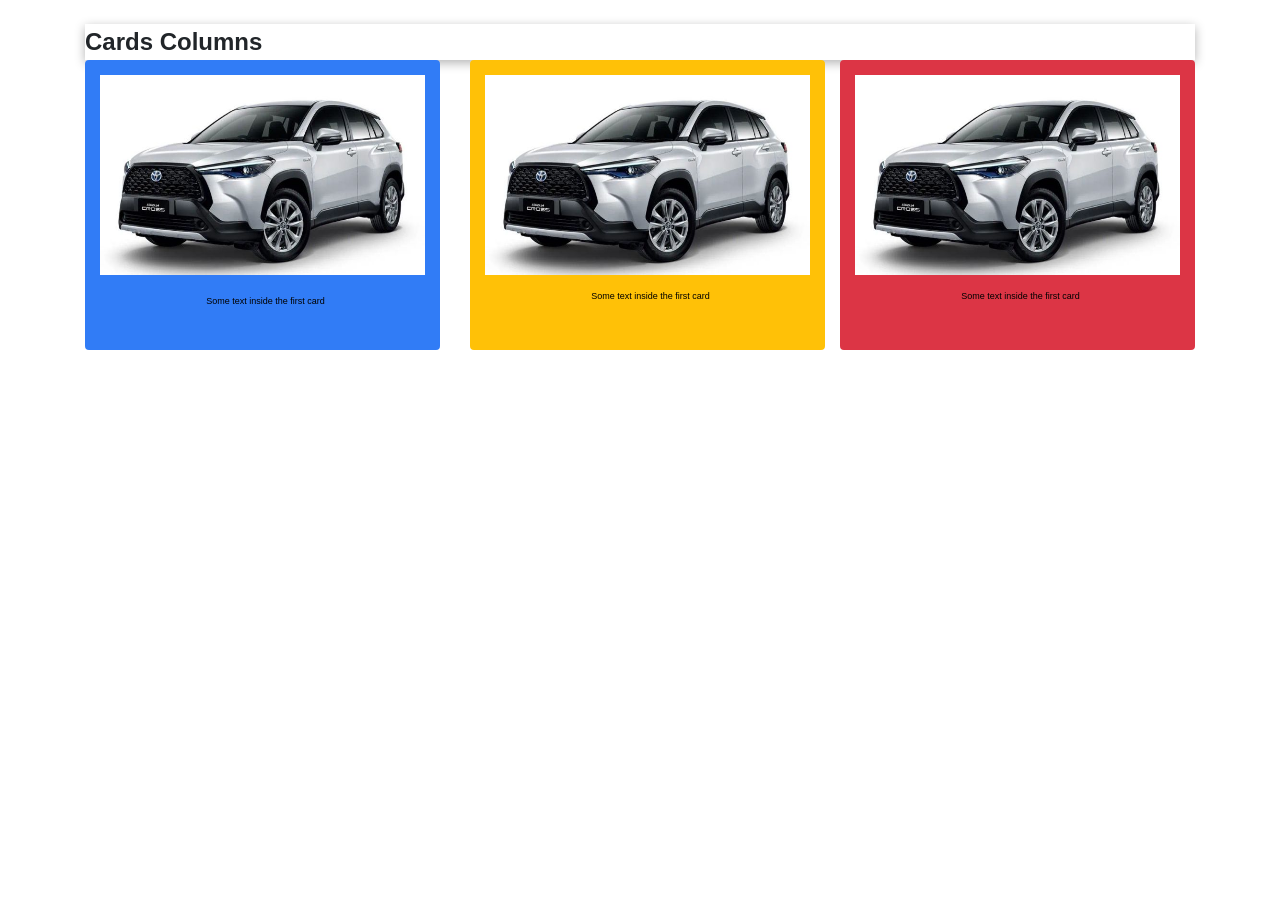
<file: React-demo/src/Boostrap/LAB2/EX7.html>
<!DOCTYPE html>
<html lang="en">
<head>
  <meta charset="UTF-8">
  <meta name="viewport" content="width=device-width, initial-scale=1.0">
  <link rel="stylesheet" href="https://stackpath.bootstrapcdn.com/bootstrap/4.5.2/css/bootstrap.min.css">
  <style>
    .custom-green-border {
      border: 15px solid #317cf6; /* Green */
  
  }

    .custom-yellow-border {
      border: 15px solid #ffc107; /* Red */
      margin-left: 15px;
    }

    .custom-red-border {
      border: 15px solid #dc3545 ; /* Yellow */
     
    }
   
    .custom-card {
      width: 355px;
      display: flex;
      flex-direction: column;
      align-items: center;
      margin-bottom: 15px;
    }

    .header-text {
      text-align: left;
      font-size: 1.5rem;
      font-weight: bold;
      position: relative;
      box-shadow: 0px 3px 10px rgba(0, 0, 0, 0.3); /* Bóng đổ */
    }
   .card-body{
    background-color: #317cf6;
    color:black;
    padding-left: 16px;
    padding-right: 10px;
   }
   .card-text{
    font-size: 9px;
    text-align: center;
    padding-left: 90px;
    padding-right: 90px;
  }
  .card-body2{
    background-color: #dc3545;
    color:black;
    padding-left: 16px;
    padding-right: 10px;
    padding-top: 15px;
    padding-bottom: 15px;
   }
   .card-text2{
    font-size: 9px;
    text-align: center;
    padding-left: 90px;
    padding-right: 90px;
  }
   .card-body1{
    background-color: #ffc107;
    color:black;
    padding-left: 16px;
    padding-right: 10px;
    padding-top: 15px;
    padding-bottom: 15px;
    
   }
   .card-text1{
    font-size: 9px;
    text-align: center;
    padding-left: 90px;
    padding-right: 90px;
   
  }
  
     </style>
  <title>Horizontal Cards with Colored Border</title>
</head>
<body>

<div class="container mt-4">
  <div class="header-text">Cards Columns</div>

  <div class="d-flex justify-content-between">
    <div class="card custom-card custom-green-border">
      <img src="oto.jpg" class="card-img-top" alt="Green Car" style="height: 200px;"> <!-- Đặt chiều cao hình ảnh -->
      <div class="card-body">
         <p class="card-text">Some text inside the first card</p>
      </div>
    </div>

    <div class="card custom-card custom-yellow-border">
      <img src="oto.jpg" class="card-img-top" alt="Yellow Car" style="height: 200px;"> <!-- Đặt chiều cao hình ảnh -->
      <div class="card-body1">
        <p class="card-text1">Some text inside the first card</p>
      </div>
    </div>

    <div class="card custom-card custom-red-border">
      <img src="oto.jpg" class="card-img-top" alt="Red Car" style="height: 200px;"> <!-- Đặt chiều cao hình ảnh -->
   
      <div class="card-body2">
        <p class="card-text2">Some text inside the first card</p>
      </div>
      
    </div>
  </div>
</div>

<script src="https://code.jquery.com/jquery-3.5.1.slim.min.js"></script>
<script src="https://cdn.jsdelivr.net/npm/@popperjs/core@2.9.2/dist/umd/popper.min.js"></script>
<script src="https://stackpath.bootstrapcdn.com/bootstrap/4.5.2/js/bootstrap.min.js"></script>

</body>
</html>
</file>
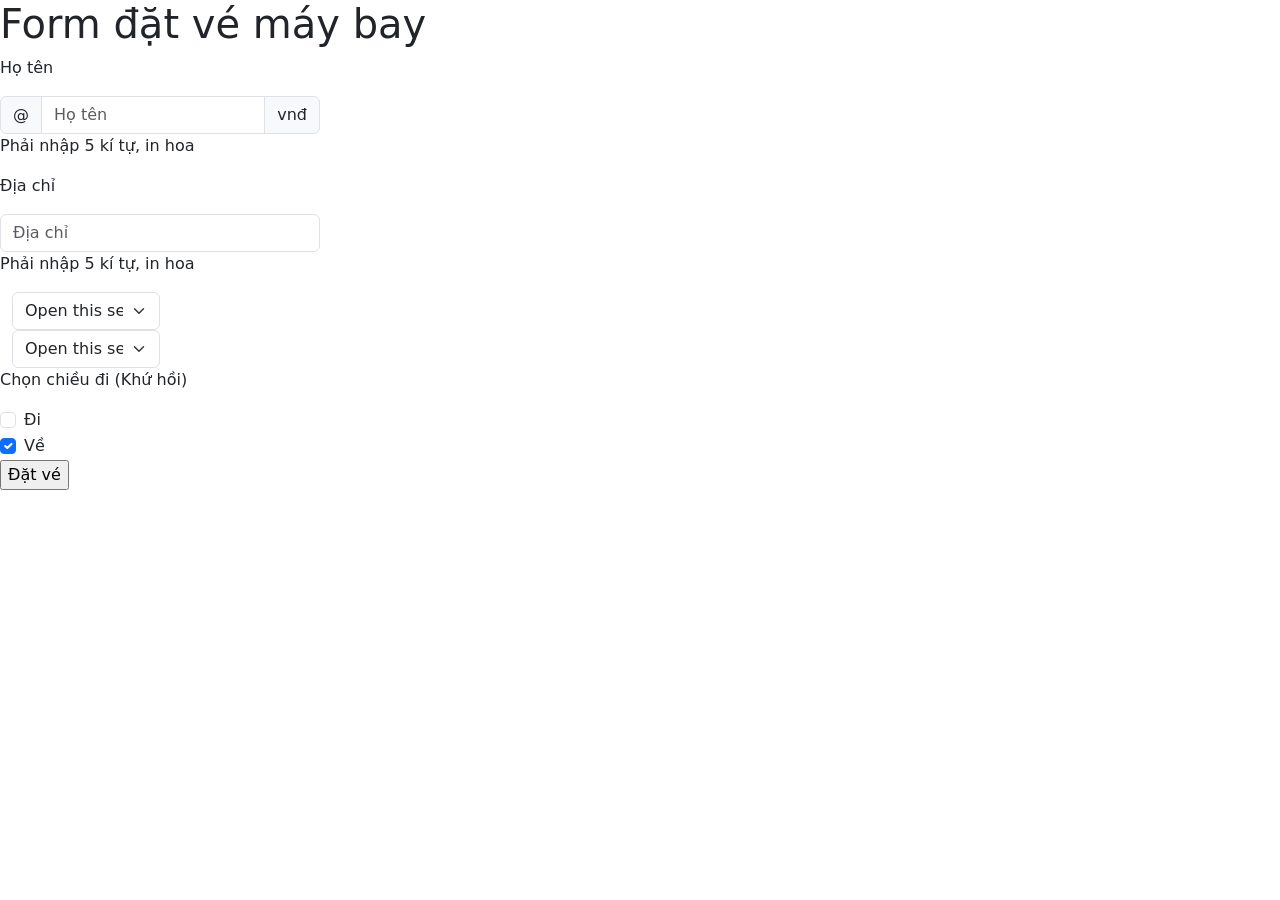
<file: React-demo/src/Boostrap/LAB2/EX8.html>
<!DOCTYPE html>
<html lang="en">

<head>
    <meta charset="UTF-8">
    <meta name="viewport" content="width=device-width, initial-scale=1.0">
    <link href="https://cdn.jsdelivr.net/npm/bootstrap@5.0.2/dist/css/bootstrap.min.css" rel="stylesheet">
    <title>Document</title>
</head>

<body>
    <div>
        <div>
            <h1>Form đặt vé máy bay</h1>
        </div>

        <div class="col-md-3">
            <div>
                <div>
                    <p>Họ tên</p>
                </div>
                <label class="visually-hidden" for="autoSizingInputGroup">Username</label>
                <div class="input-group">
                    <div class="input-group-text">@</div>
                    <input type="text" class="form-control" id="autoSizingInputGroup" placeholder="Họ tên">
                    <div class="input-group-text">vnđ</div>
                </div>
                <div>
                    <p>Phải nhập 5 kí tự, in hoa</p>
                </div>
            </div>
            <div>
                <p>Địa chỉ</p>
                <div class="input-group">
                    <input type="text" class="form-control" id="autoSizingInputGroup" placeholder="Địa chỉ">
                </div>
                <p>Phải nhập 5 kí tự, in hoa</p>
            </div>
            <div class="container">

                <div class="col-md-6">
                    <select class="form-select" aria-label="Default select example">
                        <option selected>Open this select menu</option>
                        <option value="1">One</option>
                        <option value="2">Two</option>
                        <option value="3">Three</option>
                    </select>
                </div>
                <div class="col-md-6">
                    <select class="form-select" aria-label="Default select example">
                        <option selected>Open this select menu</option>
                        <option value="1">One</option>
                        <option value="2">Two</option>
                        <option value="3">Three</option>
                    </select>
                </div>
            </div>
            <div>
                <p>Chọn chiều đi (Khứ hồi)</p>
                <div>
                    <div class="form-check">
                        <input class="form-check-input" type="checkbox" value="" id="flexCheckDefault">
                        <label class="form-check-label" for="flexCheckDefault">
                            Đi
                        </label>
                    </div>
                    <div class="form-check">
                        <input class="form-check-input" type="checkbox" value="" id="flexCheckChecked" checked>
                        <label class="form-check-label" for="flexCheckChecked">
                            Về
                        </label>
                    </div>
                </div>
            </div>
            <div >
                <input type="submit" value="Đặt vé">
            </div>
        </div>

    </div>

    <script src="https://cdn.jsdelivr.net/npm/bootstrap@5.0.2/dist/js/bootstrap.bundle.min.js"
        integrity="sha384-MrcW6ZMFYlzcLA8Nl+NtUVF0sA7MsXsP1UyJoMp4YLEuNSfAP+JcXn/tWtIaxVXM"
        crossorigin="anonymous"></script>
</body>

</html>
</file>
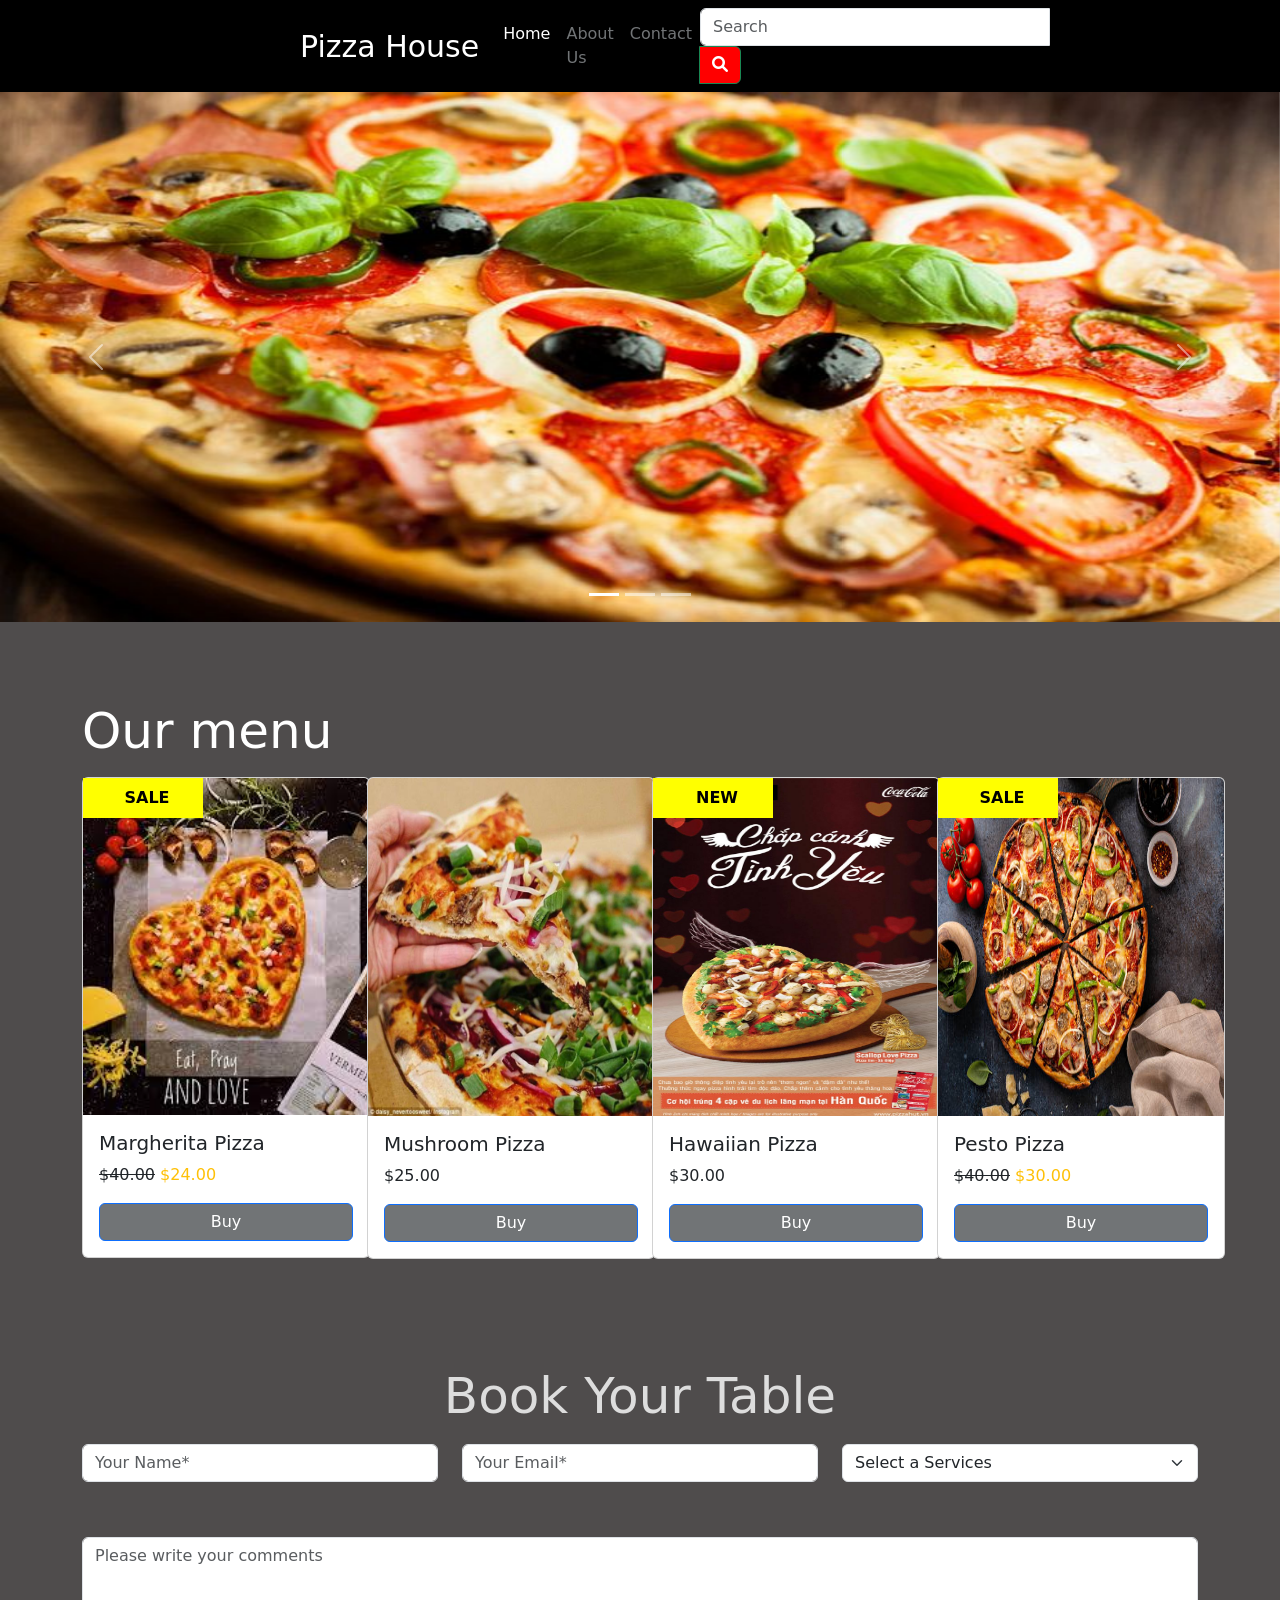
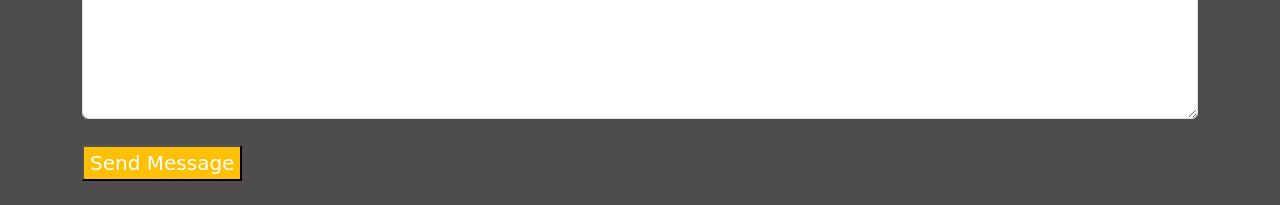
<file: React-demo/src/Boostrap/LAB2/LAB2.html>
<!DOCTYPE html>
<html lang="en">

<head>
    <meta charset="UTF-8">
    <meta name="viewport" content="width=device-width, initial-scale=1.0">
    <!-- Bootstrap CSS -->
    <link href="https://cdn.jsdelivr.net/npm/bootstrap@5.0.2/dist/css/bootstrap.min.css" rel="stylesheet" />
    <!-- Add this link in the head section of your HTML file -->
    <link rel="stylesheet" href="https://cdnjs.cloudflare.com/ajax/libs/font-awesome/6.0.0/css/all.min.css"
        integrity="sha512-******************" crossorigin="anonymous" />

    <style>
        /* Additional custom styles */
        .banner {
            height: 530px;
            background-color: #ddd;
            /* Placeholder color */
            text-align: center;
            line-height: 530px;
            /* Align text vertically */
            font-size: 48px;
            font-weight: bold;
        }

        .product-card {
            height: 280px;
            background-color: #f8f9fa;
            /* Placeholder color */
            border: 1px solid #dee2e6;
            /* Bootstrap colors */
            margin-bottom: 1rem;
        }

        .product-card img {
            max-width: 100%;
            max-height: 100%;
        }

        .product-label {
            position: absolute;
            top: 1rem;
            right: 1rem;
            background-color: orange;
            padding: 0.5rem;
            font-weight: bold;
        }

        .nav-link,
        .dropdown-item {
            cursor: pointer;
        }

        .dropdown-menu {
            min-width: auto;
        }

        .books {
            text-align: center;
            font-size: 50px;
            font-weight: 20px;
            color: #ddd;
            margin-bottom: 10px;
        }

        .cach {
            margin-top: 100px;
        }

        .body {
            background-color: rgb(79, 76, 76);
        }

        .colo {
            color: white;
            font-size: 50px;
        }

        .container-fluid {
            
            padding-left: 300px;
            padding-right: 300px;
        }

        .mb-3 {
            padding-top: 55px;
        }

        .hu {
            padding-top: 10px;
            width: 30px;
        }

        .carousel-inner img {
            width: 100%;
            height: 530px;
            /* Keep the original image size */
        }
        .product-label {
        left: 0; /* Move the label to the left */
        height: 40px;
        width: 120px;
        right: auto;
        text-align: center;
        background-color:yellow; /* Change the background color to yellow */
        color: black; /* Change the text color to black for better visibility */
        padding-right: 0px;
    }
    </style>
</head>

<body class="body">
    <!-- Navbar -->
    <nav class="navbar navbar-expand-lg navbar-dark bg-black">
        <div class="container-fluid">
            <a class="navbar-brand" href="#" style="color: white; font-size: 30px;">Pizza House</a>
            <button class="navbar-toggler" type="button" data-bs-toggle="collapse"
                data-bs-target="#navbarTogglerDemo02" aria-controls="navbarTogglerDemo02" aria-expanded="false"
                aria-label="Toggle navigation">
                <span class="navbar-toggler-icon"></span>
            </button>
            <div class="collapse navbar-collapse" id="navbarTogglerDemo02">
                <ul class="navbar-nav me-auto mb-2 mb-lg-0">
                    <li class="nav-item">
                        <a class="nav-link active" aria-current="page" href="#" style="color: white;">Home</a>
                    </li>
                    <li class="nav-item">
                        <a class="nav-link" href="#" style="color: #717476;">About Us</a>
                    </li>
                    <li class="nav-item">
                        <a class="nav-link disabled" href="#" tabindex="-1" aria-disabled="true"
                            style="color: #717476;">Contact</a>
                    </li>
                </ul>
                <form class="d-flex">
                    <div class="input-group">
                        <input class="form-control" type="search" placeholder="Search" aria-label="Search"
                            style="background-color: white; color: black; width: 350px;">
                        <button class="btn btn-outline-success" type="submit"
                            style="background-color: red; color: white;">
                            <i class="fas fa-search"></i>
                        </button>
                    </div>
                </form>
            </div>
        </div>
    </nav>

    <!-- Banner -->
    <div class="banner">
        <div id="carouselExampleIndicators" class="carousel slide" data-bs-ride="carousel">
            <div class="carousel-indicators">
                <button type="button" data-bs-target="#carouselExampleIndicators" data-bs-slide-to="0" class="active"
                    aria-current="true" aria-label="Slide 1"></button>
                <button type="button" data-bs-target="#carouselExampleIndicators" data-bs-slide-to="1"
                    aria-label="Slide 2"></button>
                <button type="button" data-bs-target="#carouselExampleIndicators" data-bs-slide-to="2"
                    aria-label="Slide 3"></button>
            </div>
            <div class="carousel-inner">
                <div class="carousel-item active">
                    <img src="pizza-800x480.jpg" class="d-block" alt="Pizza">
                </div>
                <div class="carousel-item">
                    <img src="banh-pizza-ngon.jpg" class="d-block w-100" alt="1920x530">
                </div>
                <div class="carousel-item">
                    <img src="image3.png" class="d-block w-100" alt="1920x530">
                </div>
            </div>
            <button class="carousel-control-prev" type="button" data-bs-target="#carouselExampleIndicators"
                data-bs-slide="prev">
                <span class="carousel-control-prev-icon" aria-hidden="true"></span>
                <span class="visually-hidden">Previous</span>
            </button>
            <button class="carousel-control-next" type="button" data-bs-target="#carouselExampleIndicators"
                data-bs-slide="next">
                <span class="carousel-control-next-icon" aria-hidden="true"></span>
                <span class="visually-hidden">Next</span>
            </button>
        </div>
    </div>

    <!-- Products Section -->
    <div class="container my-4">
        <h2 class="mb-3 colo">Our menu</h2>
        <div class="row">
            <!-- Example Product Card -->
            <div class="col-md-3">
                <div class="card position-relative" style="width: 18rem;">
                    <div
                        class="product-label position-absolute top-0 border-left-0 end-0 ">
                        SALE</div>

                    <img src="tải xuống.jpg" class="card-img-top" alt="...">
                    <div class="card-body">
                        <h5 class="card-title">Margherita Pizza</h5>
                        <p class="product-price">
                            <del class="idmoney"> $40.00</del>
                            <span class="ms-auto" style="color: #FEC007;">$24.00</span>
                        </p>
                        <a href="#" class="btn btn-primary" style=" background-color: #717476;
                        color: white;
                        display: block;
                        margin: 0 auto; ">Buy</a>
                    </div>
                </div>
            </div>
            <!-- Repeat for other products -->

            <div class="col-md-3">
                <div class="card" style="width: 18rem;">
                    <img src="4cbedae100000578-5785343-image-a-10_1527662797308-1.jpg" style="height: 338px;"
                        class="card-img-top" alt="...">
                    <div class="card-body">
                        <h5 class="card-title">Mushroom Pizza</h5>
                        <p class="card-text">$25.00</p>
                        <a href="#" class="btn btn-primary" style=" background-color: #717476;
                        color: white;
                        display: block;
                        margin: 0 auto; ">Buy</a>
                    </div>
                </div>
            </div>
            <div class="col-md-3">
                <div class="card" style="width: 18rem;">
                    <div
                    class="product-label position-absolute top-0 border-left-0 end-0 ">
                    NEW</div>
                    <img src="Pizza_Hut_pizza_tinh_yeu_Valentines_2014_01.jpg" style="height: 338px;"
                        class="card-img-top" alt="...">
                    <div class="card-body">
                        <h5 class="card-title">Hawaiian Pizza</h5>
                        <p class="card-text">$30.00</p>
                        <a href="#" class="btn btn-primary" style=" background-color: #717476;
                        color: white;
                        display: block;
                        margin: 0 auto; ">Buy</a>
                    </div>
                </div>
            </div>
            <div class="col-md-3">
                <div class="card" style="width: 18rem;">
                    <div
                    class="product-label position-absolute top-0 border-left-0 end-0 ">
                    SALE</div>
                    <img src="istockphoto-1349560847-612x612.jpg" style="height: 338px;" class="card-img-top" alt="...">
                    <div class="card-body">
                        <h5 class="card-title">Pesto Pizza</h5>
                        <p class="product-price">
                            <del class="idmoney"> $40.00</del>
                            <span class="ms-auto" style="color: #FEC007;">$30.00</span>
                        </p>
                        <a href="#" class="btn btn-primary" style=" background-color: #717476;
                        color: white;
                        display: block;
                        margin: 0 auto; ">Buy</a>
                    </div>
                </div>
            </div>
        </div>
        <div class="cach">
            <div class="books">Book Your Table</div>
            <div class="row">
                <div class="col-md-4">
                    <input type="text" class="form-control" placeholder="Your Name*">
                </div>
                <div class="col-md-4">
                    <input type="text" class="form-control" placeholder="Your Email*">
                </div>
                <div class="col-md-4">
                    <select class="form-select" aria-label="Default select example">
                        <option selected>Select a Services</option>
                        <option value="1">One</option>
                        <option value="2">Two</option>
                        <option value="3">Three</option>
                    </select>
                </div>
            </div>
            <div class="mb-3">
                <textarea class="form-control" id="exampleFormControlTextarea1" rows="7"
                    placeholder="Please write your comments"></textarea>
            </div>
            <div class="hu">
                <input type="submit" value="Send Message"
                    style="background-color: #FEC007; font-size: 20px; color: white;">
            </div>
        </div>
    </div>

    <!-- Optional JavaScript; choose one of the two! -->

    <!-- Option 1: Bootstrap Bundle with Popper -->
    <script src="https://cdn.jsdelivr.net/npm/bootstrap@5.0.2/dist/js/bootstrap.bundle.min.js"
        integrity="sha384-MrcW6ZMFYlzcLA8Nl+NtUVF0sA7MsXsP1UyJoMp4YLEuNSfAP+JcXn/tWtIaxVXM"
        crossorigin="anonymous"></script>
</body>

</html>
</file>
